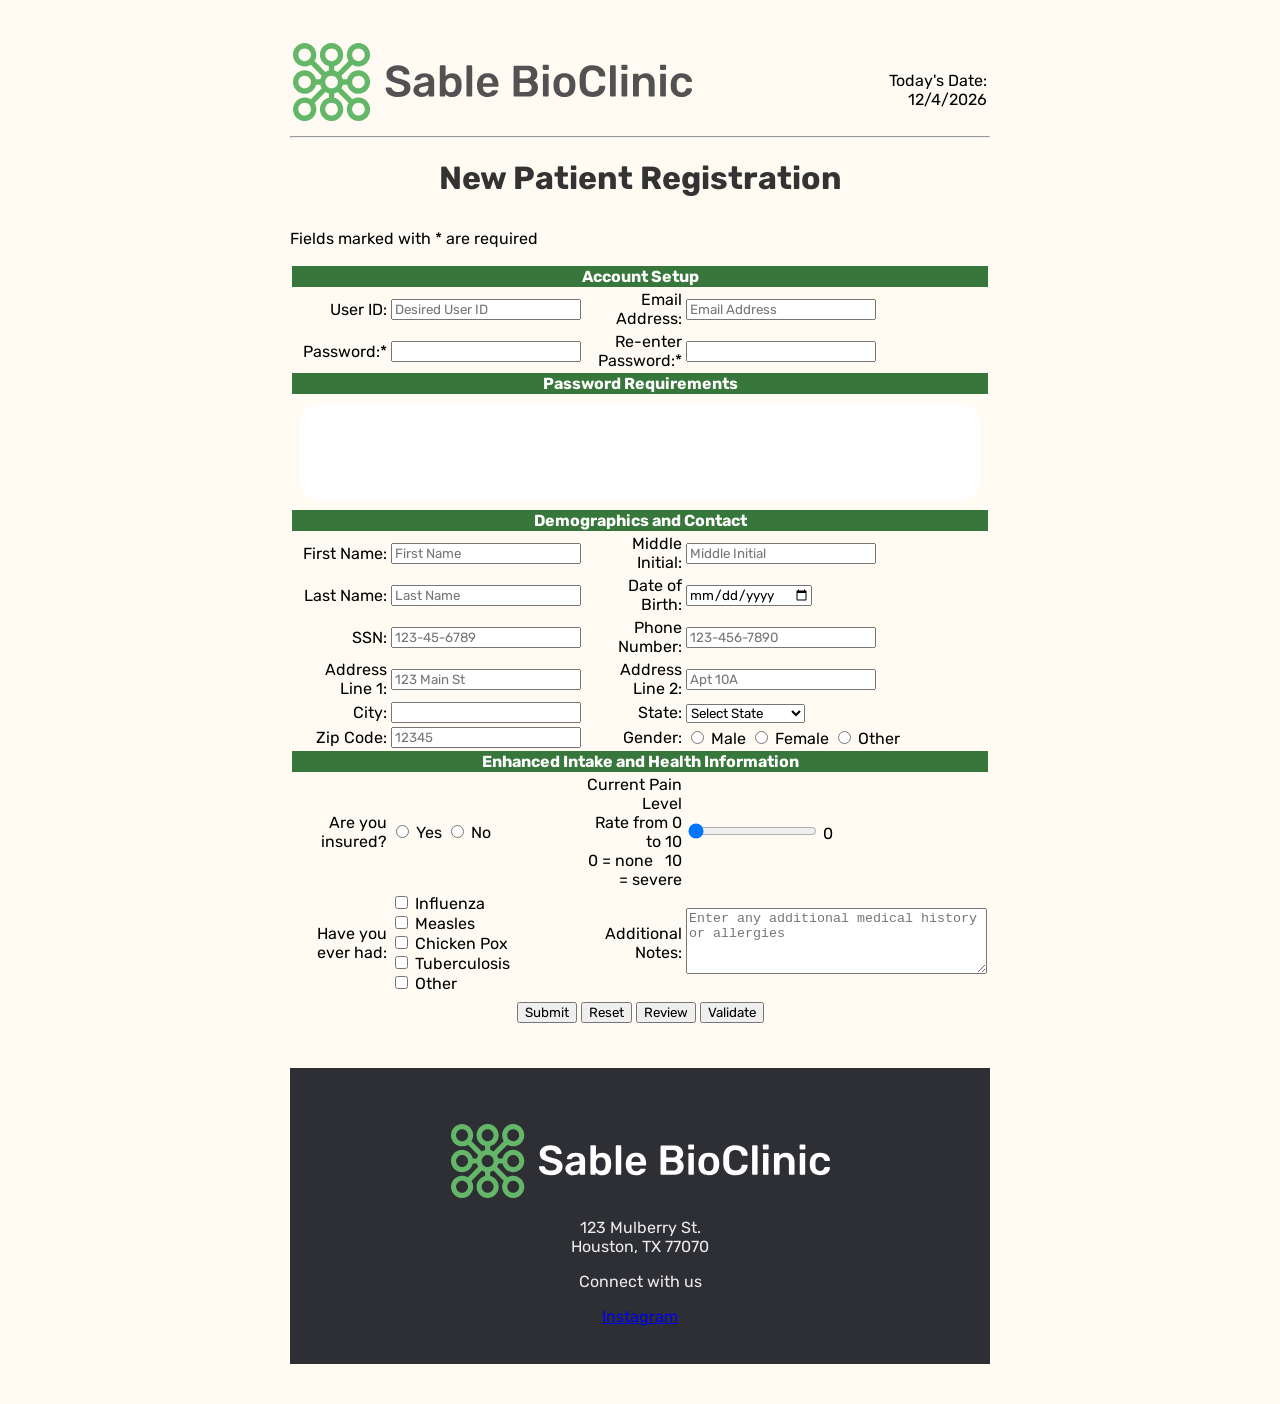
<file: index.html>
<!DOCTYPE html>
<!--
  Program name: Medical Form
  Author: Julian C Siudmak
  Date Created: 4/13/2026
  Date Last edited: 4/15/2026
  Version: 1.0
  Description: Medical form for a fictional doctor's office that collects
               patient personal and medical information, with a review button.
-->
<html lang="en">
<head>
  <meta charset="UTF-8">
  <title>Medical Form</title>
  <link rel="stylesheet" href="style.css">
</head>
<body>
 
  <header>
    <table width="100%">
      <tr>
        <td valign="top" align="left" width="20%">
          <div class="image">
            <img src="logo-header.svg" alt="Sable Bioclinic">
          </div>
        </td>
        <td></td>
        <td valign="bottom" align="right" width="20%">
          <p>Today's Date: <span id="today"></span></p>
        </td>
      </tr>
    </table>
  </header>
 
  <hr>
 
  <h1>New Patient Registration</h1>
  <p id="datetime" align="left"></p>
  <p>Fields marked with * are required</p>
 
  <form id="signup" action="thankyou.html">
    <div class="format">
      <table>
 
        <!-- Account Setup -->
        <tr>
          <th colspan="4">Account Setup</th>
        </tr>
 
        <tr>
          <td class="td1"><label for="user">User ID:</label></td>
          <td>
            <input
              type="text"
              name="user"
              id="user"
              maxlength="20"
              required
              title="Username must contain at least 5 characters. It cannot start with a number"
              placeholder="Desired User ID"
              onblur="validateUsername()"
            />
            <span class="error" id="username-error"></span>
          </td>
 
          <td class="td1"><label for="email">Email Address:</label></td>
          <td>
            <input
              type="text"
              name="email"
              id="email"
              required
              pattern="[a-z0-9._%+\-]+@[a-z0-9.\-]+\.[a-z]{2,20}$"
              onblur="validateEmail()"
              placeholder="Email Address"
            />
            <br>
            <span class="error" id="email-error"></span>
          </td>
        </tr>
 
        <tr>
          <td class="td1"><label for="password">Password:*</label></td>
          <td>
            <input
              type="password"
              id="password"
              required
              onkeyup="checkPasswordMatch();"
              onblur="validatePassword()"
              oninput="validatePassword()"
            />
          </td>
 
          <td class="td1"><label for="confirm_pass">Re-enter Password:*</label></td>
          <td>
            <input
              type="password"
              id="confirm_pass"
              required
              onkeyup="checkPasswordMatch();"
              onblur="confirmPass()"
              oninput="confirmPass()"
            />
            <span class="error" id="confirm_pass-error"></span>
          </td>
        </tr>
 
        <tr>
          <th colspan="4">Password Requirements</th>
        </tr>
 
        <tr>
          <td colspan="4" style="padding: 8px;">
            <div class="pword-message">
              <span id="msg1"></span><br>
              <span id="msg2"></span><br>
              <span id="msg3"></span><br>
              <span id="msg4"></span><br>
            </div>
          </td>
        </tr>
 
        <!-- Demographics and Contact-->
        <tr>
          <th colspan="4">Demographics and Contact</th>
        </tr>
 
        <tr>
          <td class="td1"><label for="fname">First Name:</label></td>
          <td>
            <input
              type="text"
              name="fname"
              id="fname"
              minlength="1"
              maxlength="30"
              required
              title="Letters, apostrophes, and dashes only"
              pattern="[a-zA-Z'\-]{1,30}"
              onblur="validateFname()"
              placeholder="First Name"
            />
            <br>
            <span class="error" id="fname-error"></span>
          </td>
 
          <td class="td1"><label for="mname">Middle Initial:</label></td>
          <td>
            <input
              type="text"
              name="mname"
              id="mname"
              minlength="1"
              maxlength="1"
              title="One letter only"
              pattern="[a-zA-Z]"
              onblur="validateMname()"
              placeholder="Middle Initial"
            />
            <br>
            <span class="error" id="mname-error"></span>
          </td>
        </tr>
 
        <tr>
          <td class="td1"><label for="lname">Last Name:</label></td>
          <td>
            <input
              type="text"
              name="lname"
              id="lname"
              minlength="1"
              maxlength="30"
              required
              title="Letters, apostrophes, and dashes only"
              pattern="[a-zA-Z'\-]{1,30}"
              onblur="validateLname()"
              placeholder="Last Name"
            />
            <br>
            <span class="error" id="lname-error"></span>
          </td>
 
          <td class="td1"><label for="dob">Date of Birth:</label></td>
          <td>
            <input
              type="date"
              id="dob"
              name="dob"
              required
              onblur="validateDob()"
            />
            <br>
            <span class="error" id="dob-error"></span>
          </td>
        </tr>
 
        <tr>
          <td class="td1"><label for="ssn">SSN:</label></td>
          <td>
            <input
              type="password"
              name="ssn"
              id="ssn"
              minlength="9"
              maxlength="11"
              required
              title="Numbers only"
              placeholder="123-45-6789"
              onblur="validateSsn()"
            />
            <span class="error" id="ssn-error"></span>
          </td>
 
          <td class="td1"><label for="phone">Phone Number:</label></td>
          <td>
            <input
              type="text"
              name="phone"
              id="phone"
              pattern="[0-9]{3}-[0-9]{3}-[0-9]{4}"
              required
              title="Please enter phone number in format 123-456-7890"
              placeholder="123-456-7890"
              onblur="validatePhone()"
            />
            <br>
            <span class="error" id="phone-error"></span>
          </td>
        </tr>
 
        <tr>
          <td class="td1"><label for="address1">Address Line 1:</label></td>
          <td>
            <input
              type="text"
              name="address1"
              id="address1"
              maxlength="30"
              title="Letters, numbers, dashes, and apostrophes only"
              required
              placeholder="123 Main St"
              onblur="validateAddress1()"
            />
            <br>
            <span class="error" id="address1-error"></span>
          </td>
 
          <td class="td1"><label for="address2">Address Line 2:</label></td>
          <td>
            <input
              type="text"
              name="address2"
              id="address2"
              maxlength="30"
              placeholder="Apt 10A"
            />
          </td>
        </tr>
 
        <tr>
          <td class="td1"><label for="city">City:</label></td>
          <td>
            <input
              type="text"
              name="city"
              id="city"
              maxlength="30"
              required
              onblur="validateCity()"
            />
            <br>
            <span class="error" id="city-error"></span>
          </td>
 
          <td class="td1"><label for="state">State:</label></td>
          <td>
            <select id="state" name="state">
              <option selected disabled>Select State</option>
              <option value="AL">Alabama</option>
              <option value="AK">Alaska</option>
              <option value="AZ">Arizona</option>
              <option value="AR">Arkansas</option>
              <option value="CA">California</option>
              <option value="CO">Colorado</option>
              <option value="CT">Connecticut</option>
              <option value="DE">Delaware</option>
              <option value="FL">Florida</option>
              <option value="GA">Georgia</option>
              <option value="HI">Hawaii</option>
              <option value="ID">Idaho</option>
              <option value="IL">Illinois</option>
              <option value="IN">Indiana</option>
              <option value="IA">Iowa</option>
              <option value="KS">Kansas</option>
              <option value="KY">Kentucky</option>
              <option value="LA">Louisiana</option>
              <option value="ME">Maine</option>
              <option value="MD">Maryland</option>
              <option value="MA">Massachusetts</option>
              <option value="MI">Michigan</option>
              <option value="MN">Minnesota</option>
              <option value="MS">Mississippi</option>
              <option value="MO">Missouri</option>
              <option value="MT">Montana</option>
              <option value="NE">Nebraska</option>
              <option value="NV">Nevada</option>
              <option value="NH">New Hampshire</option>
              <option value="NJ">New Jersey</option>
              <option value="NM">New Mexico</option>
              <option value="NY">New York</option>
              <option value="NC">North Carolina</option>
              <option value="ND">North Dakota</option>
              <option value="OH">Ohio</option>
              <option value="OK">Oklahoma</option>
              <option value="OR">Oregon</option>
              <option value="PA">Pennsylvania</option>
              <option value="RI">Rhode Island</option>
              <option value="SC">South Carolina</option>
              <option value="SD">South Dakota</option>
              <option value="TN">Tennessee</option>
              <option value="TX">Texas</option>
              <option value="UT">Utah</option>
              <option value="VT">Vermont</option>
              <option value="VA">Virginia</option>
              <option value="WA">Washington</option>
              <option value="WV">West Virginia</option>
              <option value="WI">Wisconsin</option>
              <option value="WY">Wyoming</option>
            </select>
          </td>
        </tr>
 
        <tr>
          <td class="td1"><label for="zip">Zip Code:</label></td>
          <td>
            <input
              type="text"
              name="zip"
              id="zip"
              minlength="5"
              maxlength="10"
              required
              title="5-digit zip code"
              placeholder="12345"
              pattern="[0-9]{5}"
              onblur="validateZip()"
            />
            <br>
            <span class="error" id="zip-error"></span>
          </td>
 
          <td class="td1"><label for="pgender">Gender:</label></td>
          <td>
            <input type="radio" id="g1" name="pgender" value="Male"> Male
            <input type="radio" id="g2" name="pgender" value="Female"> Female
            <input type="radio" id="g3" name="pgender" value="Other"> Other
          </td>
        </tr>
 
        <!--  Health Information -->
        <tr>
          <th colspan="4">Enhanced Intake and Health Information</th>
        </tr>
 
        <tr>
          <td class="td1"><label for="insurance1">Are you insured?</label></td>
          <td>
            <input type="radio" id="insurance1" name="insurance" value="Yes"> Yes
            <input type="radio" id="insurance2" name="insurance" value="No"> No
          </td>
 
          <td class="td1">
            <label for="range">
              Current Pain Level<br>
              Rate from 0 to 10<br>
              0 = none &nbsp; 10 = severe
            </label>
          </td>
          <td>
            <input
              type="range"
              name="range"
              id="range"
              min="0"
              max="10"
              value="0"
            />
            <span id="range-slider"></span>
          </td>
        </tr>
 
        <tr>
          <td class="td1"><label>Have you ever had:</label></td>
          <td>
            <input type="checkbox" id="option1" value="Influenza">
            <label for="option1">Influenza</label><br>
            <input type="checkbox" id="option2" value="Measles">
            <label for="option2">Measles</label><br>
            <input type="checkbox" id="option3" value="Chicken Pox">
            <label for="option3">Chicken Pox</label><br>
            <input type="checkbox" id="option4" value="Tuberculosis">
            <label for="option4">Tuberculosis</label><br>
            <input type="checkbox" id="option5" value="Other">
            <label for="option5">Other</label>
          </td>
 
          <td class="td1"><label for="notes">Additional Notes:</label></td>
          <td>
            <textarea
              id="notes"
              name="notes"
              rows="4"
              cols="35"
              placeholder="Enter any additional medical history or allergies"
            ></textarea>
          </td>
        </tr>
 
        <!--  Form Actions  -->
        <tr>
          <td colspan="4" style="text-align: center;">
            
            <input type="submit" name="submit" value="Submit">
            
            <input type="reset" name="reset" value="Reset">
            
            <input
              type="button"
              name="review"
              id="review"
              value="Review"
              onclick="reviewInput()"/>
                 
            <input type="button" 
                    name="validate" 
                    id="validate" 
                    value="Validate"
                    onclick="validateEverything()">
            
            <p id="showInput"></p>
          </td>
        </tr>
 
      </table>
    </div>
  </form>
   
  
<!-- alert when requirements are not met --> 
         <div id="alert-box">
        <div id="alert-content">
    <h4>Please fill out all <b>required</b> fields.</h4>
      <button id="close-alert">OK</button>
  </div>  
  </div> 

 
  <footer>
    <img src="logo-footer.svg" alt="Sable Bioclinic">
    <p class="address">123 Mulberry St.<br>Houston, TX 77070</p>
    <p>Connect with us</p>
    <a href="https://www.instagram.com/hire_bauer/?hl=en">Instagram</a>
  </footer>
 
 <script src="hw3.js"></script>
  

</body>
</html>
</file>
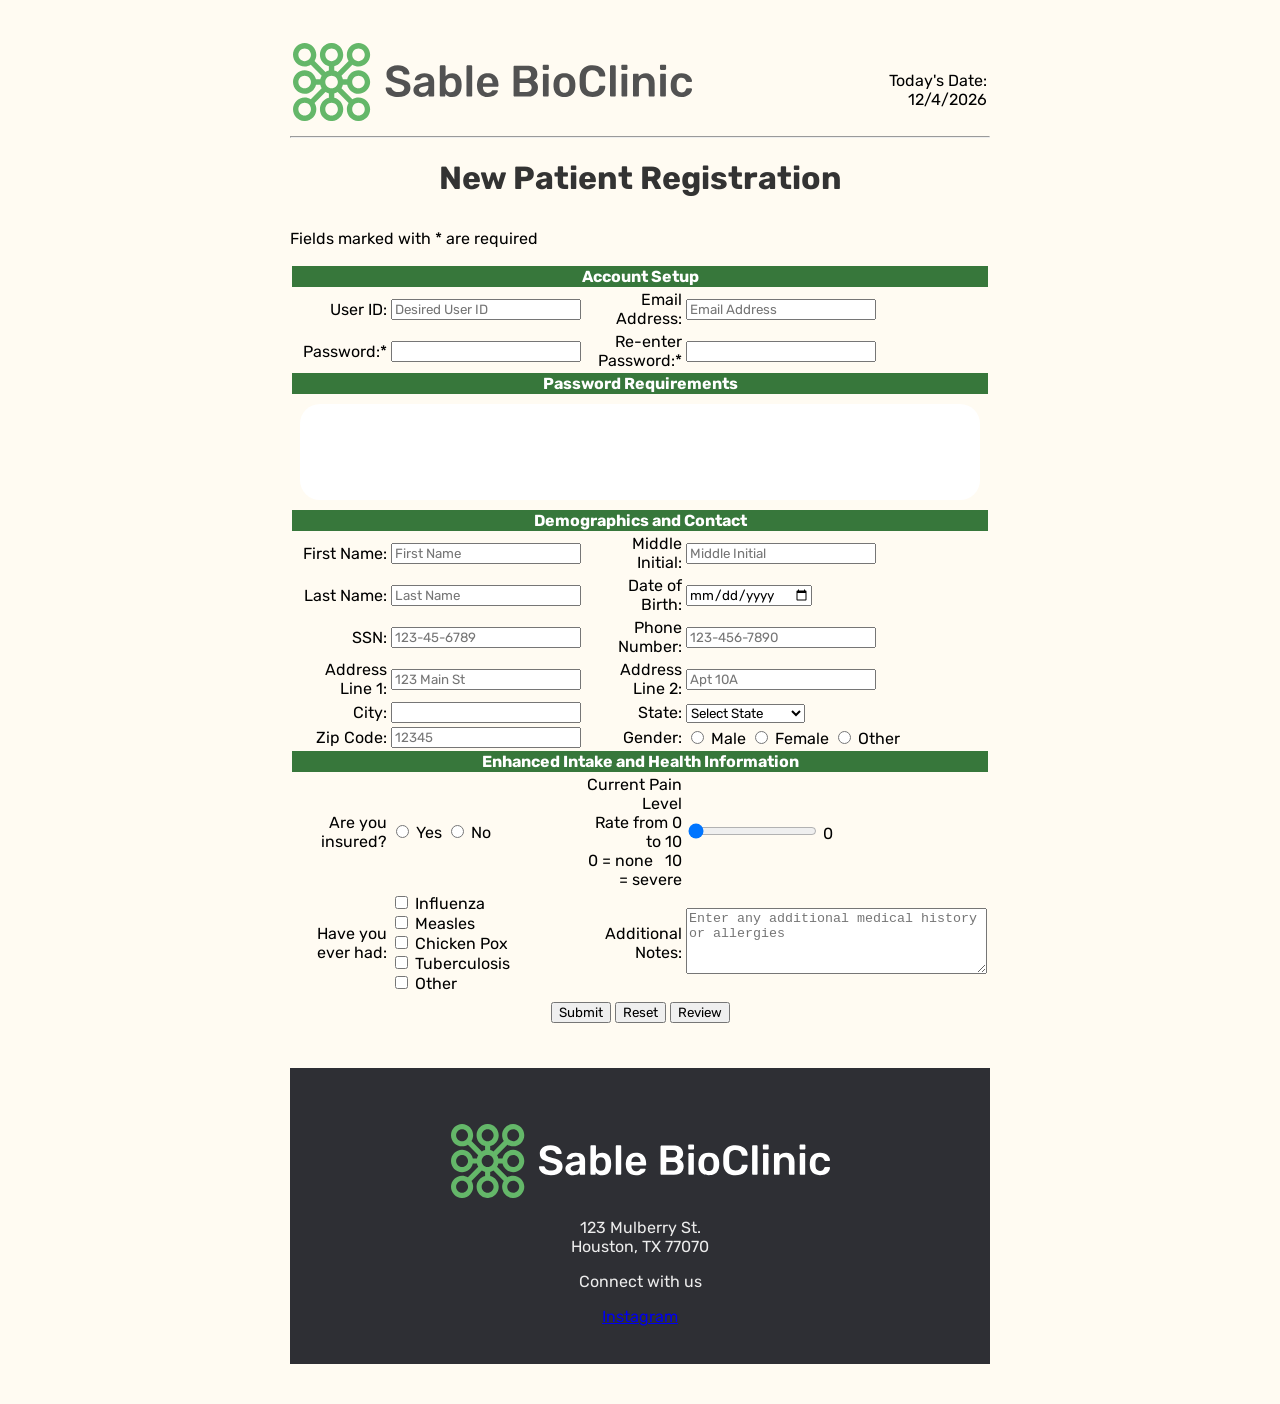
<file: index (3).html>
<!DOCTYPE html>
<!--
  Program name: Medical Form
  Author: Julian C Siudmak
  Date Created: 2/20/2026
  Date Last edited: 3/23/2026
  Version: 1.0
  Description: Medical form for a fictional doctor's office that collects
               patient personal and medical information, with a review button.
-->
<html lang="en">
<head>
  <meta charset="UTF-8">
  <title>Medical Form</title>
  <link rel="stylesheet" href="style.css">
</head>
<body>
 
  <header>
    <table width="100%">
      <tr>
        <td valign="top" align="left" width="20%">
          <div class="image">
            <img src="logo-header.svg" alt="Sable Bioclinic">
          </div>
        </td>
        <td></td>
        <td valign="bottom" align="right" width="20%">
          <p>Today's Date: <span id="today"></span></p>
        </td>
      </tr>
    </table>
  </header>
 
  <hr>
 
  <h1>New Patient Registration</h1>
  <p id="datetime" align="left"></p>
  <p>Fields marked with * are required</p>
 
  <form id="signup" action="thankyou.html">
    <div class="format">
      <table>
 
        <!-- Account Setup -->
        <tr>
          <th colspan="4">Account Setup</th>
        </tr>
 
        <tr>
          <td class="td1"><label for="user">User ID:</label></td>
          <td>
            <input
              type="text"
              name="user"
              id="user"
              maxlength="20"
              required
              title="Username must contain at least 5 characters. It cannot start with a number"
              placeholder="Desired User ID"
              onblur="validateUsername()"
            />
            <span class="error" id="username-error"></span>
          </td>
 
          <td class="td1"><label for="email">Email Address:</label></td>
          <td>
            <input
              type="text"
              name="email"
              id="email"
              required
              pattern="[a-z0-9._%+\-]+@[a-z0-9.\-]+\.[a-z]{2,20}$"
              onblur="validateEmail()"
              placeholder="Email Address"
            />
            <br>
            <span class="error" id="email-error"></span>
          </td>
        </tr>
 
        <tr>
          <td class="td1"><label for="password">Password:*</label></td>
          <td>
            <input
              type="password"
              id="password"
              required
              onkeyup="checkPasswordMatch();"
              onblur="validatePassword()"
              oninput="validatePassword()"
            />
          </td>
 
          <td class="td1"><label for="confirm_pass">Re-enter Password:*</label></td>
          <td>
            <input
              type="password"
              id="confirm_pass"
              required
              onkeyup="checkPasswordMatch();"
              onblur="confirmPass()"
              oninput="confirmPass()"
            />
            <span class="error" id="confirm_pass-error"></span>
          </td>
        </tr>
 
        <tr>
          <th colspan="4">Password Requirements</th>
        </tr>
 
        <tr>
          <td colspan="4" style="padding: 8px;">
            <div class="pword-message">
              <span id="msg1"></span><br>
              <span id="msg2"></span><br>
              <span id="msg3"></span><br>
              <span id="msg4"></span><br>
            </div>
          </td>
        </tr>
 
        <!-- Demographics and Contact-->
        <tr>
          <th colspan="4">Demographics and Contact</th>
        </tr>
 
        <tr>
          <td class="td1"><label for="fname">First Name:</label></td>
          <td>
            <input
              type="text"
              name="fname"
              id="fname"
              minlength="1"
              maxlength="30"
              required
              title="Letters, apostrophes, and dashes only"
              pattern="[a-zA-Z'\-]{1,30}"
              onblur="validateFname()"
              placeholder="First Name"
            />
            <br>
            <span class="error" id="fname-error"></span>
          </td>
 
          <td class="td1"><label for="mname">Middle Initial:</label></td>
          <td>
            <input
              type="text"
              name="mname"
              id="mname"
              minlength="1"
              maxlength="1"
              title="One letter only"
              pattern="[a-zA-Z]"
              onblur="validateMname()"
              placeholder="Middle Initial"
            />
            <br>
            <span class="error" id="mname-error"></span>
          </td>
        </tr>
 
        <tr>
          <td class="td1"><label for="lname">Last Name:</label></td>
          <td>
            <input
              type="text"
              name="lname"
              id="lname"
              minlength="1"
              maxlength="30"
              required
              title="Letters, apostrophes, and dashes only"
              pattern="[a-zA-Z'\-]{1,30}"
              onblur="validateLname()"
              placeholder="Last Name"
            />
            <br>
            <span class="error" id="lname-error"></span>
          </td>
 
          <td class="td1"><label for="dob">Date of Birth:</label></td>
          <td>
            <input
              type="date"
              id="dob"
              name="dob"
              required
              onblur="validateDob()"
            />
            <br>
            <span class="error" id="dob-error"></span>
          </td>
        </tr>
 
        <tr>
          <td class="td1"><label for="ssn">SSN:</label></td>
          <td>
            <input
              type="password"
              name="ssn"
              id="ssn"
              minlength="9"
              maxlength="11"
              required
              title="Numbers only"
              placeholder="123-45-6789"
              onblur="validateSsn()"
            />
            <span class="error" id="ssn-error"></span>
          </td>
 
          <td class="td1"><label for="phone">Phone Number:</label></td>
          <td>
            <input
              type="text"
              name="phone"
              id="phone"
              pattern="[0-9]{3}-[0-9]{3}-[0-9]{4}"
              required
              title="Please enter phone number in format 123-456-7890"
              placeholder="123-456-7890"
              onblur="validatePhone()"
            />
            <br>
            <span class="error" id="phone-error"></span>
          </td>
        </tr>
 
        <tr>
          <td class="td1"><label for="address1">Address Line 1:</label></td>
          <td>
            <input
              type="text"
              name="address1"
              id="address1"
              maxlength="30"
              title="Letters, numbers, dashes, and apostrophes only"
              required
              placeholder="123 Main St"
              onblur="validateAddress1()"
            />
            <br>
            <span class="error" id="address1-error"></span>
          </td>
 
          <td class="td1"><label for="address2">Address Line 2:</label></td>
          <td>
            <input
              type="text"
              name="address2"
              id="address2"
              maxlength="30"
              placeholder="Apt 10A"
            />
          </td>
        </tr>
 
        <tr>
          <td class="td1"><label for="city">City:</label></td>
          <td>
            <input
              type="text"
              name="city"
              id="city"
              maxlength="30"
              required
              onblur="validateCity()"
            />
            <br>
            <span class="error" id="city-error"></span>
          </td>
 
          <td class="td1"><label for="state">State:</label></td>
          <td>
            <select id="state" name="state">
              <option selected disabled>Select State</option>
              <option value="AL">Alabama</option>
              <option value="AK">Alaska</option>
              <option value="AZ">Arizona</option>
              <option value="AR">Arkansas</option>
              <option value="CA">California</option>
              <option value="CO">Colorado</option>
              <option value="CT">Connecticut</option>
              <option value="DE">Delaware</option>
              <option value="FL">Florida</option>
              <option value="GA">Georgia</option>
              <option value="HI">Hawaii</option>
              <option value="ID">Idaho</option>
              <option value="IL">Illinois</option>
              <option value="IN">Indiana</option>
              <option value="IA">Iowa</option>
              <option value="KS">Kansas</option>
              <option value="KY">Kentucky</option>
              <option value="LA">Louisiana</option>
              <option value="ME">Maine</option>
              <option value="MD">Maryland</option>
              <option value="MA">Massachusetts</option>
              <option value="MI">Michigan</option>
              <option value="MN">Minnesota</option>
              <option value="MS">Mississippi</option>
              <option value="MO">Missouri</option>
              <option value="MT">Montana</option>
              <option value="NE">Nebraska</option>
              <option value="NV">Nevada</option>
              <option value="NH">New Hampshire</option>
              <option value="NJ">New Jersey</option>
              <option value="NM">New Mexico</option>
              <option value="NY">New York</option>
              <option value="NC">North Carolina</option>
              <option value="ND">North Dakota</option>
              <option value="OH">Ohio</option>
              <option value="OK">Oklahoma</option>
              <option value="OR">Oregon</option>
              <option value="PA">Pennsylvania</option>
              <option value="RI">Rhode Island</option>
              <option value="SC">South Carolina</option>
              <option value="SD">South Dakota</option>
              <option value="TN">Tennessee</option>
              <option value="TX">Texas</option>
              <option value="UT">Utah</option>
              <option value="VT">Vermont</option>
              <option value="VA">Virginia</option>
              <option value="WA">Washington</option>
              <option value="WV">West Virginia</option>
              <option value="WI">Wisconsin</option>
              <option value="WY">Wyoming</option>
            </select>
          </td>
        </tr>
 
        <tr>
          <td class="td1"><label for="zip">Zip Code:</label></td>
          <td>
            <input
              type="text"
              name="zip"
              id="zip"
              minlength="5"
              maxlength="10"
              required
              title="5-digit zip code"
              placeholder="12345"
              pattern="[0-9]{5}"
              onblur="validateZip()"
            />
            <br>
            <span class="error" id="zip-error"></span>
          </td>
 
          <td class="td1"><label for="pgender">Gender:</label></td>
          <td>
            <input type="radio" id="g1" name="pgender" value="Male"> Male
            <input type="radio" id="g2" name="pgender" value="Female"> Female
            <input type="radio" id="g3" name="pgender" value="Other"> Other
          </td>
        </tr>
 
        <!--  Health Information -->
        <tr>
          <th colspan="4">Enhanced Intake and Health Information</th>
        </tr>
 
        <tr>
          <td class="td1"><label for="insurance1">Are you insured?</label></td>
          <td>
            <input type="radio" id="insurance1" name="insurance" value="Yes"> Yes
            <input type="radio" id="insurance2" name="insurance" value="No"> No
          </td>
 
          <td class="td1">
            <label for="range">
              Current Pain Level<br>
              Rate from 0 to 10<br>
              0 = none &nbsp; 10 = severe
            </label>
          </td>
          <td>
            <input
              type="range"
              name="range"
              id="range"
              min="0"
              max="10"
              value="0"
            />
            <span id="range-slider"></span>
          </td>
        </tr>
 
        <tr>
          <td class="td1"><label>Have you ever had:</label></td>
          <td>
            <input type="checkbox" id="option1" value="Influenza">
            <label for="option1">Influenza</label><br>
            <input type="checkbox" id="option2" value="Measles">
            <label for="option2">Measles</label><br>
            <input type="checkbox" id="option3" value="Chicken Pox">
            <label for="option3">Chicken Pox</label><br>
            <input type="checkbox" id="option4" value="Tuberculosis">
            <label for="option4">Tuberculosis</label><br>
            <input type="checkbox" id="option5" value="Other">
            <label for="option5">Other</label>
          </td>
 
          <td class="td1"><label for="notes">Additional Notes:</label></td>
          <td>
            <textarea
              id="notes"
              name="notes"
              rows="4"
              cols="35"
              placeholder="Enter any additional medical history or allergies"
            ></textarea>
          </td>
        </tr>
 
        <!--  Form Actions  -->
        <tr>
          <td colspan="4" style="text-align: center;">
            <input type="submit" name="submit" value="Submit">
            <input type="reset" name="reset" value="Reset">
            <input
              type="button"
              name="review"
              id="review"
              value="Review"
              onclick="reviewInput()"
            />
            <p id="showInput"></p>
          </td>
        </tr>
 
      </table>
    </div>
  </form>
 
  <footer>
    <img src="logo-footer.svg" alt="Sable Bioclinic">
    <p class="address">123 Mulberry St.<br>Houston, TX 77070</p>
    <p>Connect with us</p>
    <a href="https://www.instagram.com/hire_bauer/?hl=en">Instagram</a>
  </footer>
 
  <script src="hw2.js"></script>
</body>
</html>
</file>
<file: style.css>
@import url('https://fonts.googleapis.com/css2?family=Rubik:ital,wght@0,300..900;1,300..900&display=swap');



#alert-box {
    display: none;
    position: fixed;
    z-index: 9999;
    left: 0;
    top: 0;
    width: 100%;
    height: 100%;
    overflow: auto;
    background-color: transparent;
}
#alert-content {
    background-color: #333333;
    border-radius: 10px;
    width: _px;
    height: _px;
    margin: auto;
    margin-top: _px;
    padding: _px;
    text-align: center;
}

#alert-content h4 {
   font-size: 10px;
    text-align: center;
    font-family: 'Rubik', sans-serif;
    font-weight: normal;
}

#close-alert {
    background-color: #FFFFFF;
    border-width: 1px;
    border-style: solid;
    color: #333333;
    border-color: #000000;
    font-size: 10px;
    font-weight: bold;
    height: 10px;
    width: 10px;
    border-radius: 10px;
    cursor: pointer;
    margin-top: 8px;
    text-align: center;
    font-family: 'Rubik', sans-serif;
}



table.output,
tr.output,
td.output {
    width: 500px;
    background-color: #333333;
    padding: 10px;
    border-spacing: 2px;
    border-radius: 20px;
    color: #ffffff;
}

td.output span {
    color: #64B769;

    
}


.pword-message {
    font-family: 'Rubik', sans-serif;
    background: white;
    padding: 10px;
    border-spacing: 2px;
    border-radius: 20px;
    color: red;
    position: static; left: 0;
    width: 100%;
    max-width: 100%;
    box-sizing: border-box;
    text-align: left;
}
    



#review {
    margin-top: 5px;
}

body { 
  background-color: #FFFBF2; 
  font-family: 'Rubik', sans-serif; 
  max-width: 700px; 
  margin: 40px auto; 
  padding: 0 20px; 
}

h1 {
  color: #333333; 
  text-align: center; 
  font-family: 'Rubik', sans-serif; 
  margin-bottom: 1em; 
}

h2 {
  color: #FFFFFF;
  background-color: #37773B;
  text-align: left;
  font-family: 'Rubik', sans-serif;
  padding: 8px 12px;
  margin: 20px 0 0 0;
}

fieldset {
  border: 1px solid #ccc;
  padding: 20px;
  margin-bottom: 20px;
  border-radius: 5px;
  font-family: 'Rubik', sans-serif;
}
.td1 {
    text-align: right;
    font-family: "Rubik", sans-serif;
    font-weight: normal;
}
th {
    text-align: center;
    color: #FFFFFF;
    background-color: #37773B;
    font-family: "Rubik";
}

legend {
  font-weight: bold;
  padding: 0 10px;
  font-size: 1.1em;
  font-family: 'Rubik', sans-serif;
}

label {
    text-align: right;
    font-family: "Rubik", sans-serif;
    font-weight: normal;
}
input {
    text-align: left;
    font-family: "Rubik", sans-serif;
    font-weight: normal;
}

select {
     text-align: left;
    font-family: "Rubik", sans-serif;
    font-weight: normal;
}

.radio-group {
  display: flex;
  align-items: center;
  gap: 15px;
  margin-top: 6px;
}

.radio-group input[type="radio"] {
  display: inline;
  width: auto;
  margin: 0;
}

.radio-group label {
  display: inline;
  margin-top: 0;
  font-weight: normal;
}

.checkbox-group {
  display: flex;
  align-items: center;
  gap: 10px;
  margin-top: 6px;
}

.checkbox-group input[type="checkbox"] {
  display: inline;
  width: auto;
  margin: 0;
}

.checkbox-group label {
  display: inline;
  margin-top: 0;
  font-weight: normal;
}

button[type="submit"] {
  margin-top: 20px;
  padding: 10px 24px;
  background-color: #37773B;
  color: white;
  border: none;
  border-radius: 4px;
  font-family: 'Rubik', sans-serif;
  font-size: 1em;
  cursor: pointer;
}

button[type="submit"]:hover {
  background-color: #2a5c2e;
}

footer {
  text-align: center;
  font-family: 'Rubik', sans-serif;
  background: #2e2f34;
  color:#ececec;
  margin-top: 26px;
  padding: 56px 0 38px;
}
</file>
